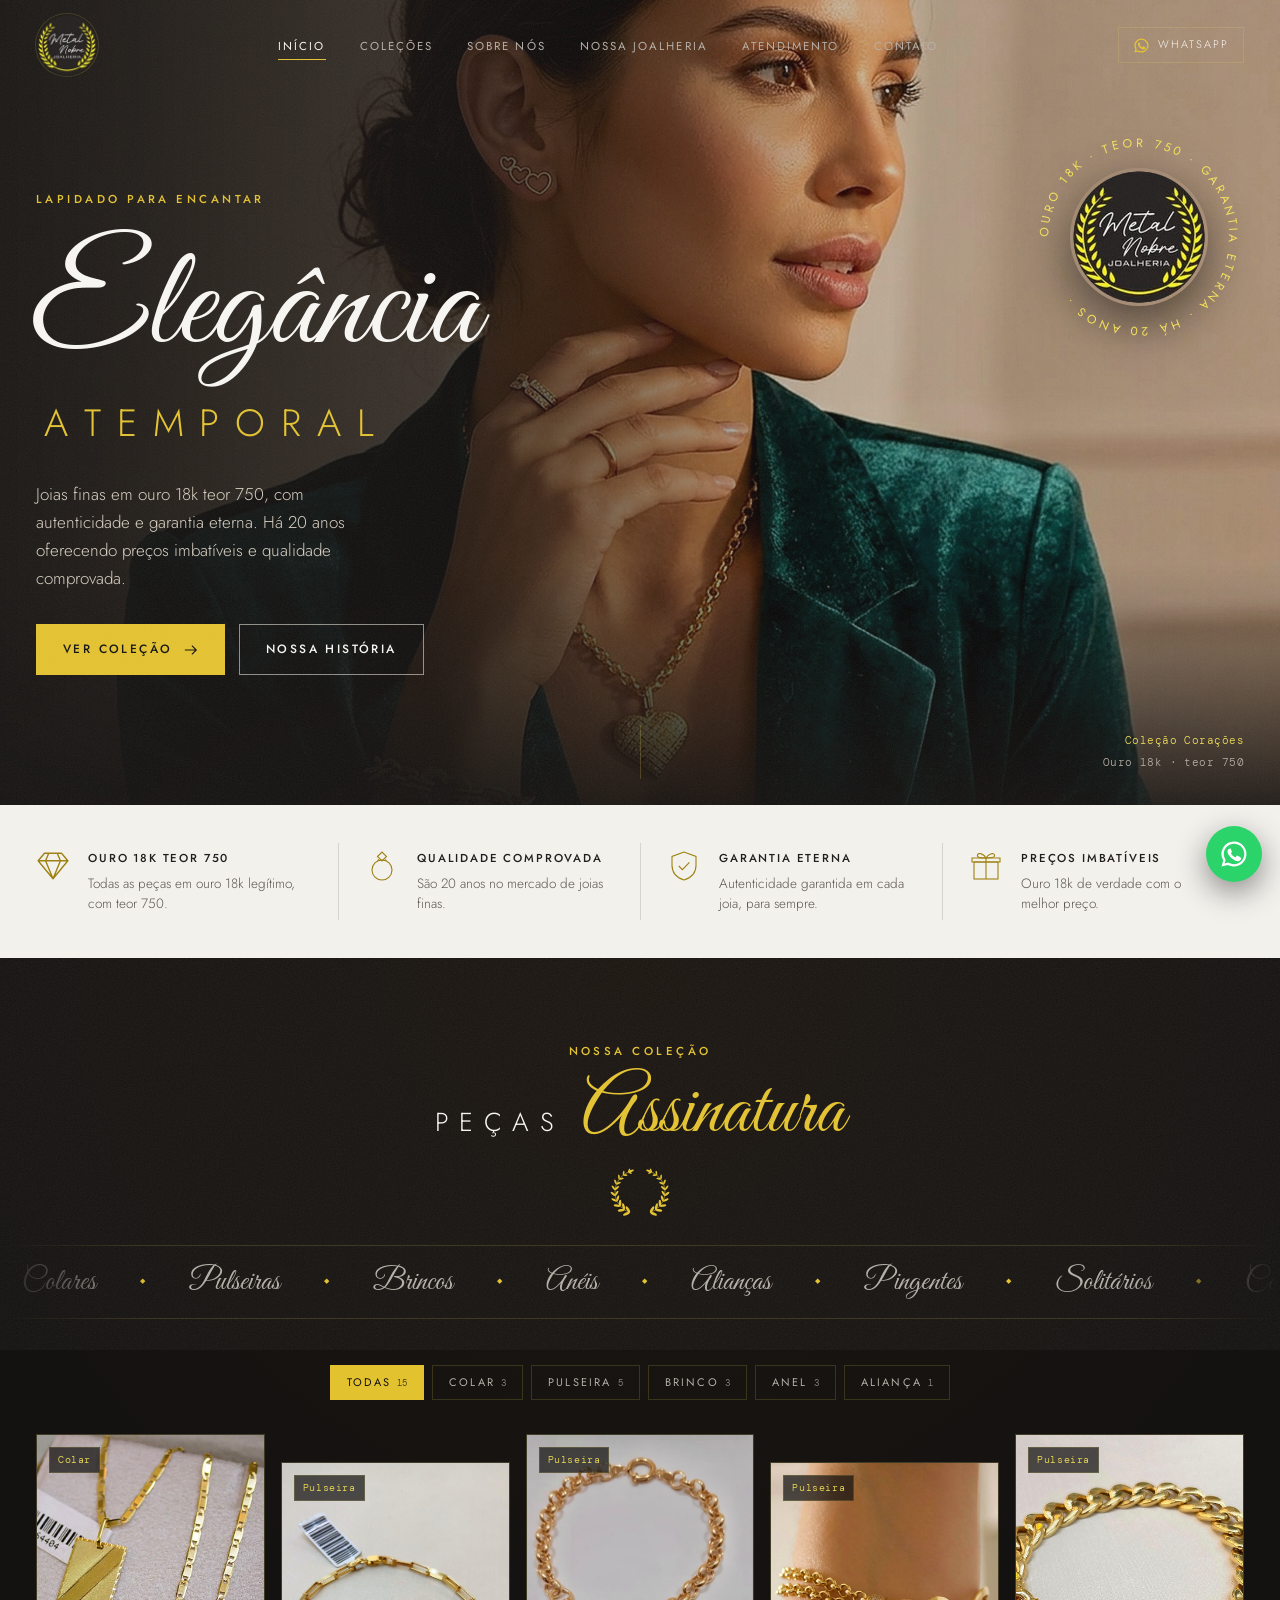
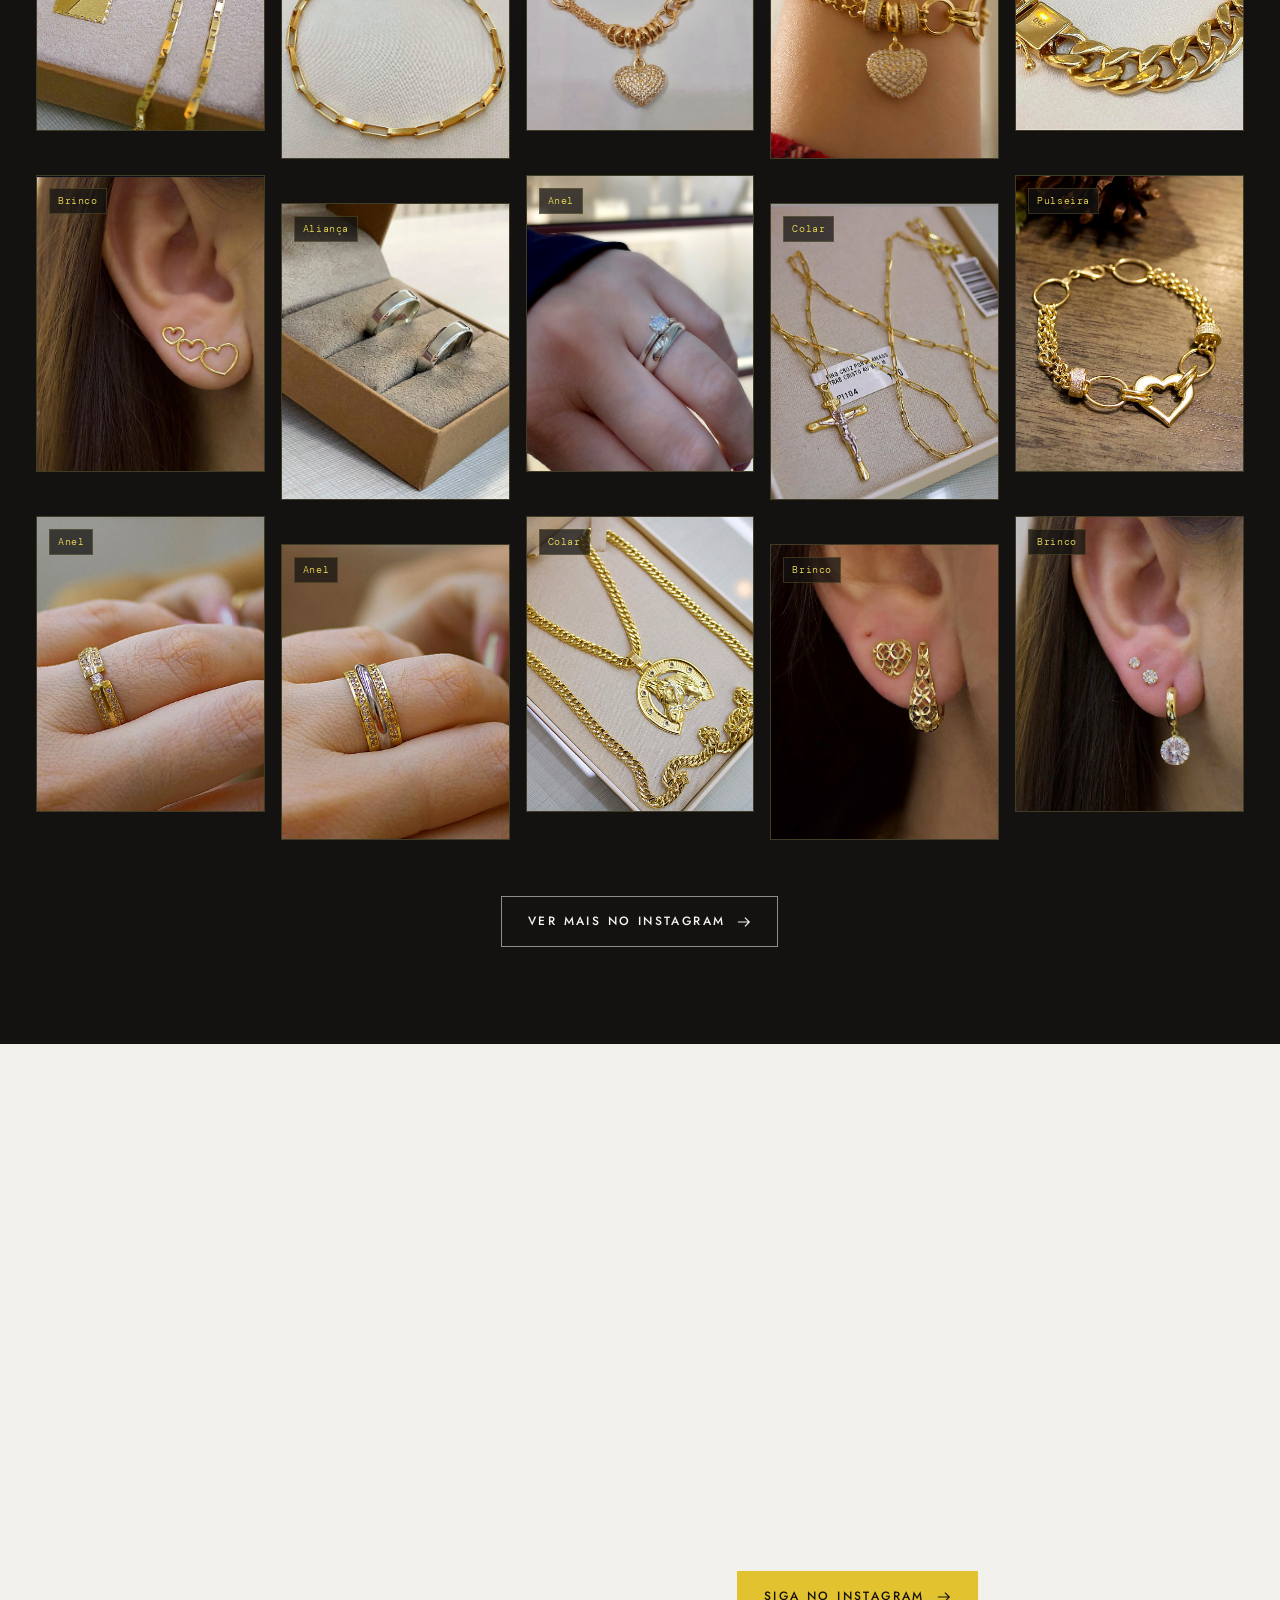
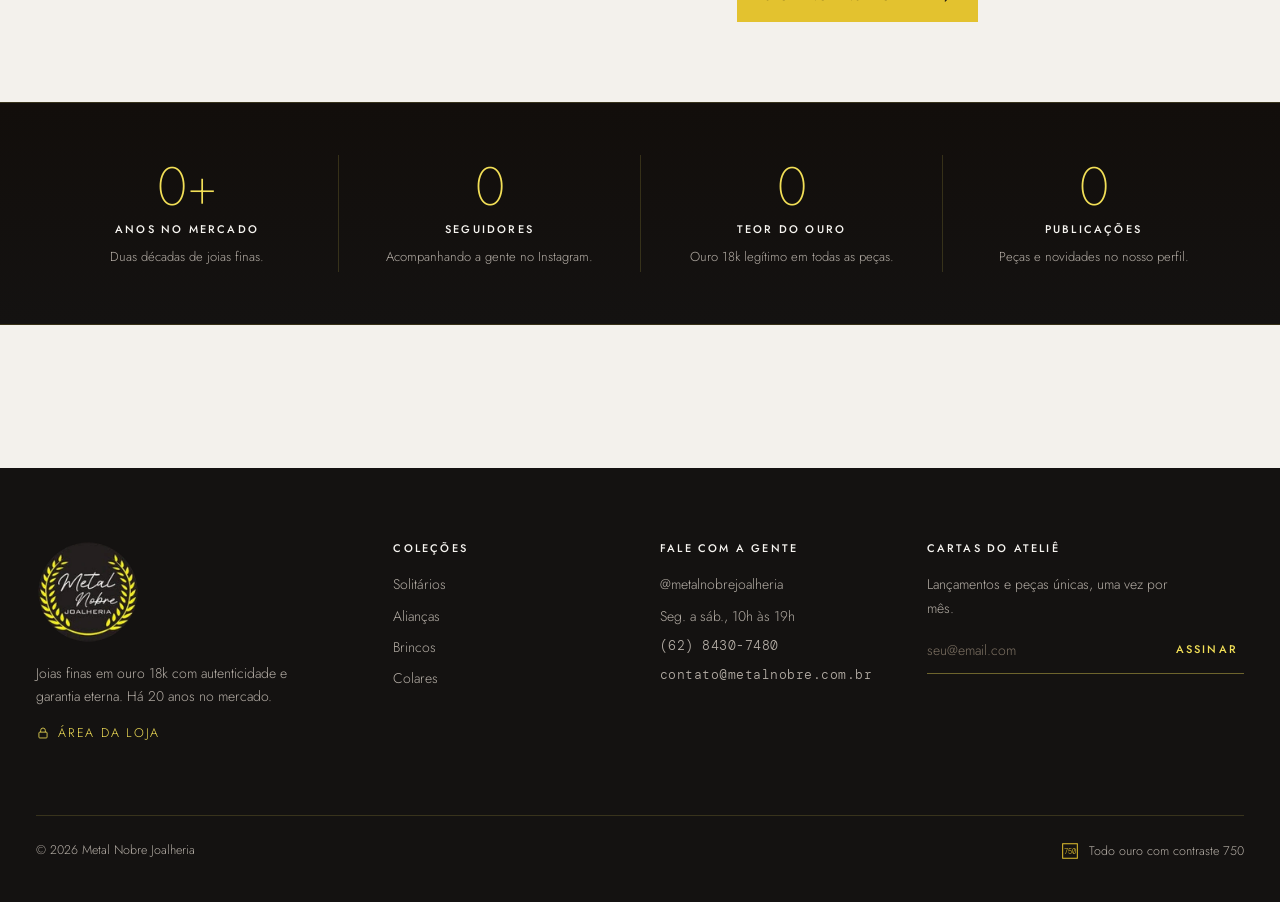
<file: index.html>
<!doctype html>
<html lang="pt-BR">
<head>
<meta charset="utf-8">
<meta name="viewport" content="width=device-width, initial-scale=1, viewport-fit=cover">
<link rel="icon" type="image/png" href="logo.png">
<title>Metal Nobre Joalheria</title>
<meta name="description" content="Metal Nobre Joalheria: joias finas em ouro 18k teor 750, com autenticidade e garantia eterna. Há 20 anos no mercado.">
<link rel="preconnect" href="https://fonts.googleapis.com">
<link rel="preconnect" href="https://fonts.gstatic.com" crossorigin>
<link rel="stylesheet" href="https://fonts.googleapis.com/css2?family=Great+Vibes&family=Jost:wght@200;300;400;500&family=DM+Mono:wght@400&display=swap">
<style>
/* Layout: a identidade do selo da marca. Carvão do fundo da logo, dourado vivo dos louros,
   cursiva para as palavras de destaque e maiúsculas espaçadas como em "JOALHERIA". */
:root {
  --noite: #141211;
  --veludo: #1f1c1b;
  --veludo-2: #282423;
  --linho: #f3f1ec;
  --linho-2: #e9e5dd;
  --ouro: #e3c22f;
  --ouro-claro: #f2df57;
  --ouro-escuro: #9c7e0c;
  --tinta: #1a1817;
  --tinta-suave: #57514c;
  --nevoa: #b5aea6;
  --branco: #f7f5f1;
  --linha-escura: rgba(242, 223, 87, .16);
  --linha-clara: rgba(26, 24, 23, .14);
  --logo: url("[data-uri]");

  --f-display: "Jost", "Futura", "Century Gothic", system-ui, sans-serif;
  --f-texto: "Jost", "Futura", "Century Gothic", system-ui, sans-serif;
  --f-mono: "DM Mono", ui-monospace, "SFMono-Regular", Menlo, monospace;
  --f-assinatura: "Great Vibes", "Snell Roundhand", "Segoe Script", cursive;

  --gutter: max(16px, env(safe-area-inset-left, 0px));
  --gutter-r: max(16px, env(safe-area-inset-right, 0px));
  --max: 1240px;
  color-scheme: dark;
}

* { box-sizing: border-box; }
[hidden] { display: none !important; }
html { scroll-behavior: smooth; }
body {
  background: var(--noite);
  color: var(--branco);
  font-family: var(--f-texto);
  font-weight: 300;
  font-size: 15px;
  line-height: 1.6;
  -webkit-font-smoothing: antialiased;
  overflow-x: hidden;
  margin: 0;
}
body::before {
  content: ""; position: fixed; inset: 0 0 auto; height: env(safe-area-inset-top, 0px);
  z-index: 60; background: var(--noite);
}
/* grão de filme: dá textura de fotografia impressa e tira o aspecto "liso demais" */
.grao {
  position: fixed; inset: -50%; z-index: 80; pointer-events: none; opacity: .07;
  background-image: url("data:image/svg+xml;utf8,<svg xmlns='http://www.w3.org/2000/svg' width='180' height='180'><filter id='n'><feTurbulence type='fractalNoise' baseFrequency='.85' numOctaves='3' stitchTiles='stitch'/><feColorMatrix values='0 0 0 0 1  0 0 0 0 1  0 0 0 0 1  0 0 0 .9 0'/></filter><rect width='100%' height='100%' filter='url(%23n)'/></svg>");
  animation: grao 1.2s steps(6) infinite;
}
@keyframes grao {
  0% { transform: translate(0, 0); } 20% { transform: translate(-3%, 2%); } 40% { transform: translate(2%, -4%); }
  60% { transform: translate(-1%, 3%); } 80% { transform: translate(4%, 1%); } 100% { transform: translate(0, 0); }
}

a { color: inherit; text-decoration: none; }
img { max-width: 100%; display: block; }
button { font: inherit; color: inherit; background: none; border: 0; cursor: pointer; }
:focus-visible { outline: 1px solid var(--ouro-claro); outline-offset: 4px; }

.wrap {
  max-width: var(--max); margin: 0 auto;
  padding-left: var(--gutter); padding-right: var(--gutter-r);
}
.eyebrow {
  font-family: var(--f-texto); font-size: 11.5px; font-weight: 500;
  letter-spacing: .3em; text-transform: uppercase; color: var(--ouro);
}
.faixa-clara .eyebrow, .historia .eyebrow { color: var(--ouro-escuro); }
.mono { font-family: var(--f-mono); font-size: 11px; letter-spacing: .04em; }
h1, h2, h3 { font-family: var(--f-display); font-weight: 400; text-wrap: balance; margin: 0; }

/* ---------- botões ---------- */
.btn {
  display: inline-flex; align-items: center; gap: 12px;
  padding: 15px 26px; font-size: 12px; font-weight: 500;
  letter-spacing: .2em; text-transform: uppercase;
  border: 1px solid var(--ouro); transition: background .35s, color .35s, border-color .35s;
  position: relative; will-change: transform;
}
.btn svg { width: 14px; height: 14px; transition: transform .35s; }
.btn:hover svg { transform: translateX(4px); }
.btn-ouro { background: var(--ouro); color: var(--noite); }
.btn-ouro:hover { background: var(--ouro-claro); border-color: var(--ouro-claro); }
.btn-linha { color: var(--branco); border-color: rgba(246, 241, 232, .55); }
.btn-linha:hover { border-color: var(--ouro-claro); color: var(--ouro-claro); }

/* ---------- cabeçalho ---------- */
.topo {
  position: fixed; left: 0; right: 0; top: env(safe-area-inset-top, 0px); z-index: 50;
  transition: background .4s, border-color .4s;
  border-bottom: 1px solid transparent;
}
.topo.rolou { background: rgba(20, 18, 17, .92); backdrop-filter: blur(10px); border-color: var(--linha-escura); }
.topo .wrap { display: flex; align-items: center; justify-content: space-between; gap: 24px; padding-block: 14px; transition: padding .4s; }
.topo.rolou .wrap { padding-block: 8px; }
.marca { display: flex; flex-direction: column; align-items: center; line-height: 1; gap: 6px; }
.marca svg { width: 26px; height: 22px; color: var(--ouro-claro); }
.marca b { font-family: var(--f-display); font-weight: 400; font-size: 25px; letter-spacing: .14em; }
.marca small { font-size: 9px; letter-spacing: .5em; color: var(--nevoa); margin-right: -.5em; }
.logo { display: block; flex: none; border-radius: 50%; background: var(--logo) center / cover no-repeat; }
.logo-topo { width: 62px; height: 62px; box-shadow: 0 0 0 1px var(--linha-escura); transition: transform .6s cubic-bezier(.3, 1.4, .5, 1), width .4s, height .4s; }
.marca:hover .logo-topo { transform: rotate(-8deg) scale(1.04); }
.topo.rolou .logo-topo { width: 48px; height: 48px; }
.script { font-family: var(--f-assinatura); font-weight: 400; text-transform: none; letter-spacing: 0; }
.louros { display: flex; align-items: center; justify-content: center; gap: 4px; color: var(--ouro); }
.louros svg { width: 30px; height: 54px; }
.louros svg:last-child { transform: scaleX(-1); }
.menu { display: flex; gap: 34px; list-style: none; margin: 0; padding: 0; }
.menu a {
  font-size: 11.5px; font-weight: 400; letter-spacing: .18em; text-transform: uppercase;
  color: var(--nevoa); position: relative; padding-block: 6px; transition: color .3s;
}
.menu a::after {
  content: ""; position: absolute; left: 0; right: 0; bottom: 0; height: 1px; background: var(--ouro);
  transform: scaleX(0); transform-origin: right; transition: transform .45s cubic-bezier(.7, 0, .2, 1);
}
.menu a:hover, .menu a.ativo { color: var(--branco); }
.menu a:hover::after, .menu a.ativo::after { transform: scaleX(1); transform-origin: left; }
.acoes { display: flex; gap: 20px; align-items: center; }
.acoes button { position: relative; display: grid; place-items: center; width: 28px; height: 28px; color: var(--branco); }
.acoes svg { width: 19px; height: 19px; }
.contador {
  position: absolute; top: -4px; right: -7px; min-width: 16px; height: 16px; border-radius: 8px;
  background: var(--ouro); color: var(--noite); font-size: 9.5px; font-weight: 500;
  display: grid; place-items: center; padding: 0 4px; font-family: var(--f-texto);
}
.contador.pulo { animation: pulo .5s cubic-bezier(.3, 1.6, .5, 1); }
@keyframes pulo { 40% { transform: scale(1.5); } }
.acoes .abrir-menu { display: none; }

/* ---------- hero ---------- */
.hero { position: relative; overflow: hidden; isolation: isolate; background: var(--noite); }
.hero-foto { position: absolute; inset: 0; z-index: -2; }
.hero-foto .arte { display: none; position: absolute; right: 24%; top: 56%; width: min(34vw, 420px); height: auto; transform: translateY(-46%); color: var(--ouro); opacity: .5; stroke-width: .35; }
.hero-foto.sem-img img { display: none; }
.hero-foto.sem-img .arte { display: block; }
.hero-foto img {
  width: 100%; height: 100%; object-fit: cover; object-position: 50% 4%;
  transform: scale(1.04); animation: respira 14s ease-out forwards;
}
@keyframes respira { to { transform: scale(1.0); } }
.hero::before {
  content: ""; position: absolute; inset: 0; z-index: -1;
  background:
    linear-gradient(90deg, rgba(20, 18, 17, .96) 0%, rgba(20, 18, 17, .82) 34%, rgba(20, 18, 17, .25) 64%, rgba(20, 18, 17, .1) 100%),
    linear-gradient(0deg, rgba(20, 18, 17, .9) 0%, rgba(20, 18, 17, 0) 30%);
}
.hero .wrap { padding-top: 190px; padding-bottom: 130px; min-height: 660px; display: flex; flex-direction: column; justify-content: center; }
.hero-txt { max-width: 640px; display: flex; flex-direction: column; gap: 26px; }
.hero h1 {
  display: flex; flex-direction: column; gap: 4px;
}
.hero h1 .script { font-size: clamp(76px, 11vw, 150px); line-height: .9; color: var(--branco); padding: .08em .2em .12em 0; margin-left: -.04em; }
.hero h1 .caps { font-weight: 300; font-size: clamp(20px, 3vw, 38px); letter-spacing: .42em; text-transform: uppercase; padding-left: .2em; }
.escrita { animation: escrever 2.4s .2s cubic-bezier(.5, 0, .3, 1) both; }
.hero h1 .l { display: block; white-space: nowrap; }
.hero h1 .ouro { color: var(--ouro); font-style: normal; }
.letra { display: inline-block; animation: sobe 1.1s cubic-bezier(.2, .7, .1, 1) both; }
@keyframes sobe { from { opacity: 0; transform: translateY(.35em) rotate(var(--r, 0deg)); filter: blur(6px); } }
.hero p.lead { font-size: 17px; line-height: 1.65; color: #d8cfc2; max-width: 34ch; margin: 0; }
.hero-botoes { display: flex; flex-wrap: wrap; gap: 14px; padding-top: 6px; }
.hero-ficha {
  position: absolute; right: max(var(--gutter-r), calc((100% - var(--max)) / 2 + 16px)); bottom: 34px; text-align: right;
  color: var(--nevoa); display: flex; flex-direction: column; gap: 4px;
}
.hero-ficha span:first-child { color: var(--ouro-claro); }
.selo-hero { position: absolute; right: max(var(--gutter-r), calc((100% - var(--max)) / 2 + 16px)); top: 132px; width: 210px; height: 210px; display: grid; place-items: center; }
.selo-hero .logo { width: 138px; height: 138px; box-shadow: 0 18px 50px rgba(0, 0, 0, .55); animation: flutua 6s ease-in-out infinite; }
.selo-hero .anel { position: absolute; inset: 0; width: 100%; height: 100%; animation: gira 40s linear infinite; }
.selo-hero text { fill: var(--ouro-claro); font-family: var(--f-texto); font-size: 11.5px; letter-spacing: 3.1px; font-weight: 400; }
@keyframes gira { to { transform: rotate(360deg); } }
@keyframes flutua { 50% { transform: translateY(-6px) rotate(-2deg); } }
.rolar {
  position: absolute; left: 50%; bottom: 26px; width: 1px; height: 54px; overflow: hidden;
  background: rgba(242, 223, 87, .2);
}
.rolar::after {
  content: ""; position: absolute; left: 0; top: -40%; width: 1px; height: 40%; background: var(--ouro-claro);
  animation: desce 2.4s cubic-bezier(.6, 0, .3, 1) infinite;
}
@keyframes desce { to { top: 110%; } }

/* ---------- benefícios ---------- */
.faixa-clara { background: var(--linho); color: var(--tinta); }
.beneficios { display: grid; grid-template-columns: repeat(4, 1fr); padding-block: 38px; }
.beneficio { display: flex; gap: 18px; align-items: flex-start; padding: 6px 26px; border-left: 1px solid var(--linha-clara); }
.beneficio:first-child { border-left: 0; padding-left: 0; }
.beneficio svg { flex: none; width: 34px; height: 34px; color: var(--ouro-escuro); stroke-width: 1.1; transition: transform .6s cubic-bezier(.3, 1.4, .5, 1); }
.beneficio:hover svg { transform: rotate(-8deg) scale(1.08); }
.beneficio h3 { font-family: var(--f-texto); font-size: 11.5px; font-weight: 500; letter-spacing: .16em; text-transform: uppercase; margin-bottom: 6px; }
.beneficio p { margin: 0; font-size: 13.5px; color: var(--tinta-suave); line-height: 1.5; min-width: 0; }

/* ---------- coleção ---------- */
.colecao { padding-block: 84px 96px; background: radial-gradient(ellipse 80% 60% at 50% 0%, #1b1510 0%, var(--noite) 70%); }
.titulo-sec { text-align: center; display: flex; flex-direction: column; gap: 12px; align-items: center; margin-bottom: 26px; }
.titulo-sec h2 { display: flex; align-items: baseline; justify-content: center; flex-wrap: wrap; gap: 0 18px; line-height: 1.05; }
.caps-h { font-family: var(--f-texto); font-weight: 300; font-size: clamp(18px, 2.2vw, 26px); letter-spacing: .4em; text-transform: uppercase; color: var(--branco); }
.titulo-sec h2 .script { font-size: clamp(54px, 6.4vw, 80px); color: var(--ouro); line-height: 1; }
.traco { width: 64px; height: 10px; color: var(--ouro); }
.fita { overflow: hidden; border-block: 1px solid var(--linha-escura); margin-bottom: 46px; mask-image: linear-gradient(90deg, transparent, #000 12%, #000 88%, transparent); }
.fita-trilho { display: flex; width: max-content; animation: fita 38s linear infinite; }
.fita span {
  font-family: var(--f-assinatura); font-size: 30px; color: var(--nevoa);
  padding: 12px 22px; white-space: nowrap; display: flex; align-items: center; gap: 44px;
}
.fita span::after { content: "◆"; font-size: 7px; color: var(--ouro); font-style: normal; }
@keyframes fita { to { transform: translateX(-50%); } }

.grade { display: grid; grid-template-columns: repeat(5, 1fr); gap: 16px; align-items: start; }
.peca {
  background: var(--veludo); border: 1px solid var(--linha-escura);
  display: flex; flex-direction: column; min-width: 0;
  transition: border-color .4s, transform .5s cubic-bezier(.2, .7, .2, 1);
  transform-style: preserve-3d;
}
.peca:hover { border-color: rgba(242, 223, 87, .42); }
.peca:nth-child(5n+2), .peca:nth-child(5n+4) { margin-top: 28px; }
.foto {
  position: relative; aspect-ratio: 4 / 5; max-width: 100%; overflow: hidden; margin: 0;
  background: radial-gradient(circle at 50% 42%, #2a2119 0%, #120e0b 75%);
}
.foto img { width: 100%; height: 100%; object-fit: cover; transition: transform 1.2s cubic-bezier(.2, .7, .2, 1); }
.peca:hover .foto img { transform: scale(1.06); }
/* brilho que segue o mouse, como luz batendo na pedra */
.foto::after {
  content: ""; position: absolute; inset: 0; pointer-events: none; opacity: 0; transition: opacity .4s;
  background: radial-gradient(circle 140px at var(--mx, 50%) var(--my, 40%), rgba(255, 244, 222, .38), transparent 70%);
  mix-blend-mode: soft-light;
}
.peca:hover .foto::after { opacity: 1; }
.foto .arte { display: none; position: absolute; inset: 0; margin: auto; width: 62%; height: 62%; color: var(--ouro-claro); stroke-width: .9; }
.foto.sem-img img { display: none; }
.foto.sem-img .arte { display: block; }
.selo {
  position: absolute; top: 12px; left: 12px; padding: 4px 8px;
  background: rgba(20, 18, 17, .72); color: var(--ouro-claro); border: 1px solid var(--linha-escura);
  font-family: var(--f-mono); font-size: 10px; letter-spacing: .06em;
}
.peca-info { padding: 18px 16px 16px; display: flex; flex-direction: column; gap: 4px; flex: 1; }
.peca-info h3 { font-family: var(--f-texto); font-weight: 400; font-size: 16.5px; line-height: 1.25; letter-spacing: .02em; }
.peca-info .spec { color: var(--nevoa); }
.peca-pe { display: flex; justify-content: space-between; align-items: center; margin-top: auto; padding-top: 16px; }
.preco { font-family: var(--f-texto); font-weight: 400; font-size: 18px; color: var(--ouro-claro); font-variant-numeric: tabular-nums; }
.preco small { font-family: var(--f-texto); font-size: 10.5px; color: var(--nevoa); letter-spacing: .04em; display: block; }
.add {
  width: 32px; height: 32px; border-radius: 50%; border: 1px solid rgba(242, 223, 87, .45);
  display: grid; place-items: center; color: var(--ouro-claro); transition: background .3s, color .3s, transform .4s;
}
.add svg { width: 13px; height: 13px; }
.add:hover { background: var(--ouro); color: var(--noite); transform: rotate(90deg); }
.add.ok { background: var(--ouro); color: var(--noite); }
.ver-tudo { display: flex; justify-content: center; margin-top: 56px; }

/* cartão vira só foto; ao passar o mouse aparece o convite para o WhatsApp */
.peca { cursor: pointer; }
.peca .foto { aspect-ratio: 4 / 5.2; }
.peca-chamada {
  position: absolute; inset: auto 0 0 0; padding: 40px 14px 16px; display: flex; flex-direction: column; align-items: center; gap: 4px; text-align: center;
  background: linear-gradient(0deg, rgba(20, 18, 17, .94) 20%, rgba(20, 18, 17, 0));
  transform: translateY(38%); opacity: .0; transition: transform .5s cubic-bezier(.2, .7, .2, 1), opacity .4s;
}
.peca-chamada svg { width: 26px; height: 26px; color: var(--ouro); margin-bottom: 4px; }
.peca-chamada b { font-weight: 400; font-size: 15px; letter-spacing: .03em; color: var(--branco); }
.peca-chamada small { font-size: 10.5px; letter-spacing: .24em; text-transform: uppercase; color: var(--ouro-claro); }
.peca:hover .peca-chamada, .peca:focus-visible .peca-chamada { transform: none; opacity: 1; }
@media (hover: none) { .peca-chamada { transform: none; opacity: 1; padding-top: 28px; } .peca-chamada svg { width: 20px; height: 20px; } }
.zap-topo {
  display: inline-flex; align-items: center; gap: 8px; padding: 8px 14px; border: 1px solid var(--linha-escura);
  font-size: 11px; letter-spacing: .18em; text-transform: uppercase; color: var(--branco); transition: border-color .3s, color .3s;
}
.zap-topo svg { width: 17px; height: 17px; color: var(--ouro); }
.zap-topo:hover { border-color: var(--ouro); color: var(--ouro-claro); }
@media (max-width: 620px) { .zap-topo span { display: none; } .zap-topo { border: 0; padding: 6px; } }

/* janela da peça escolhida */
.janela {
  position: fixed; inset: 0; z-index: 90; display: grid; place-items: center; padding: 20px max(16px, env(safe-area-inset-right, 0px)) 20px max(16px, env(safe-area-inset-left, 0px));
  background: rgba(10, 9, 9, .78); backdrop-filter: blur(6px); opacity: 0; transition: opacity .35s;
}
.janela.on { opacity: 1; }
.janela-caixa {
  width: min(420px, 100%); background: var(--veludo); border: 1px solid var(--linha-escura); position: relative;
  transform: translateY(18px) scale(.97); transition: transform .45s cubic-bezier(.2, .8, .2, 1);
  max-height: calc(100vh - 40px); overflow: auto;
}
.janela.on .janela-caixa { transform: none; }
.janela-foto { margin: 0; aspect-ratio: 1; position: relative; background: radial-gradient(circle at 50% 42%, #2c2826 0%, #121010 75%); overflow: hidden; }
.janela-foto img { width: 100%; height: 100%; object-fit: cover; }
.janela-foto .arte-copia { position: absolute; inset: 0; margin: auto; width: 60%; height: 60%; color: var(--ouro-claro); stroke-width: .9; }
.janela-corpo { padding: 22px 22px 24px; display: flex; flex-direction: column; gap: 6px; align-items: flex-start; }
.janela-corpo h3 { font-family: var(--f-assinatura); font-size: 40px; line-height: 1.1; color: var(--ouro); }
.janela-corpo p { margin: 0 0 12px; color: var(--nevoa); font-size: 14px; }
.btn-zap { background: #25d366; border-color: #25d366; color: #0b2e18; width: 100%; justify-content: center; }
.btn-zap:hover { background: #3ee07a; border-color: #3ee07a; }
.btn-zap svg { width: 18px; height: 18px; }
.fechar { position: absolute; top: 10px; right: 10px; z-index: 2; width: 36px; height: 36px; border-radius: 50%; background: rgba(20, 18, 17, .8); color: var(--branco); display: grid; place-items: center; font-size: 22px; line-height: 1; }
.zap-flutuante {
  position: fixed; z-index: 65; right: max(18px, env(safe-area-inset-right, 0px)); bottom: calc(18px + env(safe-area-inset-bottom, 0px));
  width: 56px; height: 56px; border-radius: 50%; background: #25d366; color: #fff; display: grid; place-items: center;
  box-shadow: 0 10px 30px rgba(0, 0, 0, .45); transition: transform .4s cubic-bezier(.3, 1.5, .5, 1);
}
.zap-flutuante svg { width: 30px; height: 30px; }
.zap-flutuante:hover { transform: scale(1.08) rotate(-6deg); }

/* ---------- história ---------- */
.historia { display: grid; grid-template-columns: 1.08fr 1fr; background: var(--linho); color: var(--tinta); }
.historia-foto { position: relative; min-height: 520px; overflow: hidden; background: radial-gradient(circle at 40% 45%, #3a2c1f, #110d0a 80%); margin: 0; }
.historia-foto img { position: absolute; inset: 0; width: 100%; height: 100%; object-fit: cover; }
.historia-foto .arte { display: none; position: absolute; inset: 0; margin: auto; width: 46%; height: 46%; color: var(--ouro-claro); stroke-width: .7; }
.historia-foto.sem-img img { display: none; }
.historia-foto.sem-img .arte { display: block; }
.historia-foto figcaption {
  position: absolute; left: 20px; bottom: 18px; color: var(--linho); opacity: .85;
  font-family: var(--f-mono); font-size: 10.5px; letter-spacing: .05em;
}
.historia-txt { padding: 80px max(32px, env(safe-area-inset-right, 0px)) 80px 72px; display: flex; flex-direction: column; gap: 20px; justify-content: center; max-width: 620px; }
.historia-txt h2 { display: flex; flex-direction: column; gap: 6px; }
.historia-txt h2 .caps-h { color: var(--tinta); }
.historia-txt h2 .script { font-size: clamp(54px, 6vw, 78px); line-height: 1; color: var(--ouro-escuro); }
.carimbo { position: absolute; right: 26px; top: 26px; width: 112px; height: 112px; box-shadow: 0 14px 40px rgba(0, 0, 0, .5); transform: rotate(-9deg); z-index: 2; }
.historia-txt p { margin: 0; color: var(--tinta-suave); font-size: 15.5px; line-height: 1.75; max-width: 46ch; }
.assinatura { display: flex; align-items: flex-end; gap: 18px; padding-top: 4px; }
.assinatura .nome {
  font-family: var(--f-assinatura); font-size: 50px; line-height: 1; color: var(--tinta); padding-right: 8px;
  clip-path: inset(0 0 0 0); transform: rotate(-3deg); transform-origin: left bottom;
}
.assinatura .nome.escrever { animation: escrever 2.2s cubic-bezier(.5, 0, .3, 1) both; }
@keyframes escrever { from { clip-path: inset(0 100% 0 0); } }
.assinatura .cargo { color: var(--tinta-suave); padding-bottom: 6px; }
.historia .btn { align-self: flex-start; margin-top: 8px; }
.historia .btn-ouro { color: var(--noite); }

/* ---------- números ---------- */
.numeros { background: linear-gradient(180deg, #120e0b, var(--noite)); border-block: 1px solid var(--linha-escura); }
.numeros .wrap { display: grid; grid-template-columns: repeat(4, 1fr); padding-block: 52px; }
.numero { text-align: center; padding: 4px 18px; border-left: 1px solid var(--linha-escura); display: flex; flex-direction: column; gap: 8px; }
.numero:first-child { border-left: 0; }
.numero b { font-family: var(--f-texto); font-weight: 200; font-size: clamp(38px, 4.4vw, 54px); line-height: 1; color: var(--ouro-claro); font-variant-numeric: tabular-nums; }
.numero h3 { font-family: var(--f-texto); font-size: 11px; letter-spacing: .2em; text-transform: uppercase; font-weight: 500; color: var(--branco); }
.numero p { margin: 0; font-size: 13px; color: var(--nevoa); }

/* ---------- serviços ---------- */
.servicos { display: grid; grid-template-columns: repeat(4, 1fr); gap: 26px; padding-block: 40px; }
.servico { display: flex; gap: 16px; align-items: flex-start; min-width: 0; }
.servico svg { flex: none; width: 32px; height: 32px; color: var(--ouro-escuro); stroke-width: 1.1; }
.servico h3 { font-family: var(--f-texto); font-size: 11.5px; font-weight: 500; letter-spacing: .14em; text-transform: uppercase; margin-bottom: 4px; }
.servico p { margin: 0; font-size: 13.5px; color: var(--tinta-suave); line-height: 1.5; }

/* ---------- rodapé ---------- */
.rodape { background: var(--noite); padding-block: 72px 40px; color: var(--nevoa); }
.rodape-grade { display: grid; grid-template-columns: 1.4fr 1fr 1fr 1.4fr; gap: 40px; }
.rodape h4 { margin: 0 0 16px; font-family: var(--f-texto); font-size: 11px; letter-spacing: .2em; text-transform: uppercase; color: var(--branco); font-weight: 500; }
.rodape ul { list-style: none; margin: 0; padding: 0; display: flex; flex-direction: column; gap: 9px; font-size: 14px; }
.rodape a:hover { color: var(--ouro-claro); }
.rodape .marca { align-items: flex-start; margin-bottom: 18px; }
.logo-rodape { width: 104px; height: 104px; }
.rodape .sobre { font-size: 14px; line-height: 1.7; max-width: 32ch; margin: 0; }
.news { display: flex; border-bottom: 1px solid rgba(242, 223, 87, .4); margin-top: 6px; }
.news input {
  flex: 1; min-width: 0; background: transparent; border: 0; padding: 12px 0; color: var(--branco);
  font: inherit; font-size: 14px;
}
.news input::placeholder { color: #7d7163; }
.news input:focus { outline: none; }
.news button { color: var(--ouro-claro); font-size: 11px; letter-spacing: .2em; text-transform: uppercase; font-weight: 500; padding-left: 12px; }
.news-msg { font-size: 13px; color: var(--ouro-claro); min-height: 20px; margin: 10px 0 0; }
.rodape-base { margin-top: 56px; padding-top: 24px; border-top: 1px solid var(--linha-escura); display: flex; flex-wrap: wrap; justify-content: space-between; gap: 12px; font-size: 12.5px; }
.contraste { display: inline-flex; align-items: center; gap: 8px; }
.contraste svg { width: 22px; height: 22px; color: var(--ouro); }

/* ---------- aviso ---------- */
.aviso {
  position: fixed; left: 50%; bottom: calc(24px + env(safe-area-inset-bottom, 0px)); z-index: 70;
  transform: translate(-50%, calc(100% + 60px)); visibility: hidden; transition: transform .5s cubic-bezier(.2, .8, .2, 1), visibility 0s .5s;
  background: var(--linho); color: var(--tinta); padding: 14px 20px; display: flex; gap: 12px; align-items: center;
  font-size: 14px; box-shadow: 0 20px 50px rgba(0, 0, 0, .45); max-width: calc(100% - 32px);
}
.aviso.on { transform: translate(-50%, 0); visibility: visible; transition: transform .5s cubic-bezier(.2, .8, .2, 1); }
.aviso svg { width: 18px; height: 18px; color: var(--ouro); flex: none; }

/* ---------- revelar ao rolar (só para o que começa fora da tela) ---------- */
.revelar { transition: opacity 1s ease, transform 1.1s cubic-bezier(.2, .7, .1, 1), clip-path 1.3s cubic-bezier(.7, 0, .2, 1); }
.revelar.escondido { opacity: 0; transform: translateY(28px); }
.revelar-img.escondido { clip-path: inset(0 0 100% 0); }
.revelar-img { transition: clip-path 1.4s cubic-bezier(.7, 0, .2, 1); clip-path: inset(0 0 0 0); }

/* ---------- responsivo ---------- */
@media (max-width: 1100px) {
  .grade { grid-template-columns: repeat(3, 1fr); }
  .peca:nth-child(5n+2), .peca:nth-child(5n+4) { margin-top: 0; }
  .peca:nth-child(3n+2) { margin-top: 28px; }
  .beneficios, .servicos { grid-template-columns: repeat(2, 1fr); row-gap: 26px; }
  .beneficio:nth-child(3) { border-left: 0; padding-left: 0; }
  .rodape-grade { grid-template-columns: 1fr 1fr; }
}
@media (max-width: 900px) {
  .menu {
    position: fixed; inset: 0; z-index: 55; background: var(--noite); flex-direction: column; align-items: center; justify-content: center; gap: 26px;
    opacity: 0; pointer-events: none; transition: opacity .4s;
  }
  .menu a { font-size: 15px; }
  .menu.aberto { opacity: 1; pointer-events: auto; }
  .acoes .abrir-menu { display: grid; z-index: 56; }
  .acoes .so-desk { display: none; }
  .historia { grid-template-columns: 1fr; }
  .historia-foto { min-height: 360px; }
  .historia-txt { padding: 56px var(--gutter-r) 64px var(--gutter); }
  .numeros .wrap { grid-template-columns: repeat(2, 1fr); row-gap: 36px; }
  .numero:nth-child(3) { border-left: 0; }
  .hero-ficha { display: none; }
  .selo-hero { width: 150px; height: 150px; top: 112px; }
  .selo-hero .logo { width: 96px; height: 96px; }
  .selo-hero text { font-size: 15.5px; letter-spacing: 4px; }
}
@media (max-width: 620px) {
  .hero .wrap { padding-top: 150px; padding-bottom: 110px; min-height: 600px; }
  .hero::before { background: linear-gradient(180deg, rgba(20, 18, 17, .55) 0%, rgba(20, 18, 17, .82) 55%, rgba(20, 18, 17, .97) 100%); }
  .hero-foto.sem-img .arte { display: none; }
  .selo-hero { display: none; }
  .carimbo { width: 84px; height: 84px; right: 16px; top: 16px; }
  .hero-foto img { object-position: 62% 20%; }
  .grade { grid-template-columns: repeat(2, 1fr); gap: 12px; }
  .peca:nth-child(3n+2) { margin-top: 0; }
  .peca:last-child { grid-column: 1 / -1; }
  .peca:last-child .foto { aspect-ratio: 16 / 10; }
  .peca-info { padding: 14px 12px 12px; }
  .peca-info h3 { font-size: 16px; }
  .beneficios, .servicos { grid-template-columns: 1fr; }
  .beneficio { border-left: 0; padding-left: 0; padding-right: 0; }
  .rodape-grade { grid-template-columns: 1fr; }
  .marca b { font-size: 21px; }
}
@media (prefers-reduced-motion: reduce) {
  *, *::before, *::after { animation: none !important; transition: none !important; }
  .grao { display: none; }
  .revelar.escondido { opacity: 1; transform: none; }
  .revelar-img.escondido { clip-path: none; }
}

/* ---------- filtros da coleção ---------- */
.filtros-loja { display: flex; flex-wrap: wrap; justify-content: center; gap: 8px; margin: 0 0 34px; }
.filtro { font: 400 11px/1 var(--f-texto); letter-spacing: .2em; text-transform: uppercase; color: var(--nevoa); background: transparent; border: 1px solid var(--linha-escura); padding: 11px 16px; cursor: pointer; transition: color .3s, border-color .3s, background .3s; }
.filtro:hover { color: var(--branco); border-color: rgba(242, 223, 87, .45); }
.filtro[aria-pressed="true"] { background: var(--ouro); border-color: var(--ouro); color: var(--noite); }
.filtro small { font-family: var(--f-mono); letter-spacing: 0; margin-left: 6px; opacity: .7; }
.grade-vazia { grid-column: 1 / -1; text-align: center; color: var(--nevoa); padding: 40px 0; }

.area-admin { margin-top: 14px; font-size: 12.5px; letter-spacing: .14em; text-transform: uppercase; }
.area-admin a { color: var(--ouro-claro); display: inline-flex; align-items: center; gap: 8px; }
.area-admin a:hover { color: var(--branco); }
.area-admin svg { width: 14px; height: 14px; }
</style>
<style>body { margin: 0; }</style>
</head>
<body>

<!-- ícones reutilizados -->
<svg width="0" height="0" style="position:absolute" aria-hidden="true">
  <symbol id="i-seta" viewBox="0 0 16 16"><path d="M1 8h13M9 3l5 5-5 5" fill="none" stroke="currentColor" stroke-width="1.3"/></symbol>
  <symbol id="i-mais" viewBox="0 0 14 14"><path d="M7 1v12M1 7h12" fill="none" stroke="currentColor" stroke-width="1.3"/></symbol>
  <symbol id="i-louro" viewBox="0 0 70 124"><path d="M50.5 109.6 L38.4 103.7 L28.2 94.7 L20.8 83.4 L16.7 70.5 L16.3 57.0 L19.4 43.8 L26.0 32.0 L35.5 22.4 L47.3 15.6" fill="none" stroke="currentColor" stroke-width="1.3" stroke-linejoin="round"/><g fill="currentColor"><ellipse cx="43.2" cy="112.8" rx="8.5" ry="3.1" transform="rotate(156 43.2 112.8)"/><ellipse cx="46.5" cy="102.6" rx="8.5" ry="3.1" transform="rotate(240 46.5 102.6)"/><ellipse cx="30.8" cy="104.8" rx="8.1" ry="2.9" transform="rotate(172 30.8 104.8)"/><ellipse cx="36.4" cy="96.2" rx="8.1" ry="2.9" transform="rotate(256 36.4 96.2)"/><ellipse cx="21.0" cy="93.8" rx="7.7" ry="2.8" transform="rotate(187 21.0 93.8)"/><ellipse cx="28.3" cy="87.5" rx="7.7" ry="2.8" transform="rotate(271 28.3 87.5)"/><ellipse cx="14.5" cy="80.7" rx="7.2" ry="2.6" transform="rotate(203 14.5 80.7)"/><ellipse cx="22.8" cy="76.8" rx="7.2" ry="2.6" transform="rotate(287 22.8 76.8)"/><ellipse cx="11.7" cy="66.5" rx="6.8" ry="2.5" transform="rotate(218 11.7 66.5)"/><ellipse cx="20.2" cy="65.0" rx="6.8" ry="2.5" transform="rotate(302 20.2 65.0)"/><ellipse cx="12.7" cy="52.1" rx="6.4" ry="2.3" transform="rotate(234 12.7 52.1)"/><ellipse cx="20.7" cy="52.9" rx="6.4" ry="2.3" transform="rotate(318 20.7 52.9)"/><ellipse cx="17.4" cy="38.5" rx="5.9" ry="2.2" transform="rotate(249 17.4 38.5)"/><ellipse cx="24.5" cy="41.3" rx="5.9" ry="2.2" transform="rotate(333 24.5 41.3)"/><ellipse cx="25.5" cy="26.8" rx="5.5" ry="2.0" transform="rotate(265 25.5 26.8)"/><ellipse cx="31.2" cy="31.0" rx="5.5" ry="2.0" transform="rotate(349 31.2 31.0)"/><ellipse cx="36.4" cy="17.6" rx="5.1" ry="1.9" transform="rotate(280 36.4 17.6)"/><ellipse cx="40.4" cy="22.7" rx="5.1" ry="1.9" transform="rotate(364 40.4 22.7)"/><ellipse cx="49.2" cy="11.6" rx="4.7" ry="1.7" transform="rotate(296 49.2 11.6)"/><ellipse cx="51.4" cy="17.2" rx="4.7" ry="1.7" transform="rotate(380 51.4 17.2)"/><ellipse cx="53.8" cy="13.0" rx="7" ry="2.6" transform="rotate(338 53.8 13.0)"/></g></symbol>
  <symbol id="i-gema" viewBox="0 0 32 28"><path d="M8 2h16l6 7-14 17L2 9z M2 9h28 M12 2l-3 7 7 17 7-17-3-7" fill="none" stroke="currentColor" stroke-width="1.3" stroke-linejoin="round"/></symbol>
</svg>

<div class="grao" aria-hidden="true"></div>

<header class="topo" id="topo">
  <div class="wrap">
    <a href="#inicio" class="marca" aria-label="Metal Nobre Joalheria, início">
      <span class="logo logo-topo" role="img" aria-label="Logo Metal Nobre Joalheria"></span>
    </a>
    <nav aria-label="Principal">
      <ul class="menu" id="menu">
        <li><a href="#inicio" class="ativo">Início</a></li>
        <li><a href="#colecao">Coleções</a></li>
        <li><a href="#historia">Sobre nós</a></li>
        <li><a href="#atelie">Nossa joalheria</a></li>
        <li><a href="#servicos">Atendimento</a></li>
        <li><a href="#contato">Contato</a></li>
      </ul>
    </nav>
    <div class="acoes">
      <a class="zap-topo" href="#" data-zap aria-label="Fale conosco no WhatsApp"><svg viewBox="0 0 24 24" fill="currentColor" aria-hidden="true"><path d="M12 2a10 10 0 0 0-8.6 15.1L2 22l5-1.3A10 10 0 1 0 12 2zm0 18.2a8.2 8.2 0 0 1-4.2-1.2l-.3-.2-3 .8.8-2.9-.2-.3A8.2 8.2 0 1 1 12 20.2zm4.5-6.1c-.2-.1-1.5-.7-1.7-.8s-.4-.1-.6.1-.7.8-.8 1-.3.2-.5.1a6.7 6.7 0 0 1-3.3-2.9c-.3-.4.3-.4.7-1.3.1-.2 0-.3 0-.4l-.8-1.8c-.2-.5-.4-.4-.6-.4h-.5a1 1 0 0 0-.7.3 3 3 0 0 0-.9 2.2 5.2 5.2 0 0 0 1.1 2.8 11.9 11.9 0 0 0 4.6 4 5.2 5.2 0 0 0 3.2.7 2.7 2.7 0 0 0 1.8-1.3 2.2 2.2 0 0 0 .2-1.3c-.1-.1-.3-.2-.5-.3z"/></svg><span>WhatsApp</span></a>
      <button class="abrir-menu" id="abrirMenu" aria-label="Abrir menu" aria-expanded="false" aria-controls="menu"><svg viewBox="0 0 20 20" fill="none" stroke="currentColor" stroke-width="1.3"><path d="M2 6h16M2 10h16M8 14h10"/></svg></button>
    </div>
  </div>
</header>

<main>
  <section class="hero" id="inicio">
    <div class="hero-foto">
      <img src="fotos/banner.jpg" alt="Mulher usando brinco, anéis, pulseira e colar de coração em ouro 18k" fetchpriority="high">
      <svg class="arte" viewBox="0 0 100 100" fill="none" stroke="currentColor" aria-hidden="true"><circle cx="50" cy="62" r="30"/><circle cx="50" cy="62" r="25"/><path d="M37 20h26l8 9-21 21-21-21z M29 29h42 M44 20l-4 9 10 21 10-21-4-9"/><path d="M40 31l-5 7M60 31l5 7"/></svg>
    </div>
    <div class="wrap">
      <div class="hero-txt">
        <span class="eyebrow">Lapidado para encantar</span>
        <h1 aria-label="Elegância atemporal">
          <span class="l script escrita">Elegância</span>
          <span class="l ouro caps" data-letras>Atemporal</span>
        </h1>
        <p class="lead">Joias finas em ouro 18k teor 750, com autenticidade e garantia eterna. Há 20 anos oferecendo preços imbatíveis e qualidade comprovada.</p>
        <div class="hero-botoes">
          <a href="#colecao" class="btn btn-ouro ima">Ver coleção <svg><use href="#i-seta"/></svg></a>
          <a href="#historia" class="btn btn-linha ima">Nossa história</a>
        </div>
      </div>
    </div>
    <div class="selo-hero" aria-hidden="true">
      <svg class="anel" viewBox="0 0 200 200"><defs><path id="circulo" d="M100 100m-86 0a86 86 0 1 1 172 0a86 86 0 1 1-172 0"/></defs><text><textPath href="#circulo">OURO 18K · TEOR 750 · GARANTIA ETERNA · HÁ 20 ANOS ·</textPath></text></svg>
      <span class="logo"></span>
    </div>
    <div class="hero-ficha mono" aria-hidden="true">
      <span>Coleção Corações</span>
      <span>Ouro 18k · teor 750</span>
    </div>
    <div class="rolar" aria-hidden="true"></div>
  </section>

  <section class="faixa-clara" aria-label="Por que a Metal Nobre">
    <div class="wrap beneficios">
      <div class="beneficio revelar">
        <svg viewBox="0 0 32 28"><use href="#i-gema"/></svg>
        <div><h3>Ouro 18k teor 750</h3><p>Todas as peças em ouro 18k legítimo, com teor 750.</p></div>
      </div>
      <div class="beneficio revelar">
        <svg viewBox="0 0 34 34" fill="none" stroke="currentColor"><circle cx="17" cy="21" r="10"/><path d="M12.5 7.5 17 3l4.5 4.5L17 12z"/><path d="M14 10.5 12.5 11.6M20 10.5l1.5 1.1"/></svg>
        <div><h3>Qualidade comprovada</h3><p>São 20 anos no mercado de joias finas.</p></div>
      </div>
      <div class="beneficio revelar">
        <svg viewBox="0 0 34 34" fill="none" stroke="currentColor"><path d="M17 3 5 7.5v8.7c0 7.3 5 12.6 12 14.8 7-2.2 12-7.5 12-14.8V7.5z"/><path d="m11.8 17 3.6 3.6 7-7.2"/></svg>
        <div><h3>Garantia eterna</h3><p>Autenticidade garantida em cada joia, para sempre.</p></div>
      </div>
      <div class="beneficio revelar">
        <svg viewBox="0 0 34 34" fill="none" stroke="currentColor"><rect x="5" y="13" width="24" height="17"/><path d="M3 9h28v4H3zM17 9v21"/><path d="M17 9c-2-4-7.5-6-8.5-3S13 9 17 9c4 0 9.5-.1 8.5-3S19 5 17 9z"/></svg>
        <div><h3>Preços imbatíveis</h3><p>Ouro 18k de verdade com o melhor preço.</p></div>
      </div>
    </div>
  </section>

  <section class="colecao" id="colecao">
    <div class="wrap">
      <div class="titulo-sec revelar">
        <span class="eyebrow">Nossa coleção</span>
        <h2><span class="caps-h">Peças</span> <span class="script">Assinatura</span></h2>
        <div class="louros"><svg viewBox="0 0 70 124"><use href="#i-louro"/></svg><svg viewBox="0 0 70 124"><use href="#i-louro"/></svg></div>
      </div>
    </div>
    <div class="fita" aria-hidden="true">
      <div class="fita-trilho"><span>Colares</span><span>Pulseiras</span><span>Brincos</span><span>Anéis</span><span>Alianças</span><span>Pingentes</span><span>Solitários</span><span>Colares</span><span>Pulseiras</span><span>Brincos</span><span>Anéis</span><span>Alianças</span><span>Pingentes</span><span>Solitários</span></div>
    </div>
    <div class="wrap">
      <div class="filtros-loja" id="filtrosLoja" role="group" aria-label="Filtrar por categoria"></div>
      <div class="grade" id="grade"></div>
      <div class="ver-tudo"><a href="https://www.instagram.com/metalnobrejoalheria/" target="_blank" rel="noopener" class="btn btn-linha ima">Ver mais no Instagram <svg><use href="#i-seta"/></svg></a></div>
    </div>
  </section>

  <section class="historia" id="historia">
    <figure class="historia-foto revelar-img" id="atelie">
      <img loading="lazy" src="fotos/vitrine.jpg" alt="Vitrine da Metal Nobre com colar, brincos e anéis em ouro 18k" style="object-position:50% 40%">
      <svg class="arte" viewBox="0 0 100 100" fill="none" stroke="currentColor"><circle cx="50" cy="60" r="24"/><circle cx="50" cy="60" r="19"/><path d="M40 30h20l6 7-16 15-16-15z M34 37h32 M45 30l-3 7 8 15 8-15-3-7"/><path d="M78 12 62 30M80 16l-4-4M18 88l12-12"/></svg>
      <span class="logo carimbo" role="img" aria-label="Selo Metal Nobre Joalheria"></span>
      <figcaption>Nossa vitrine · ouro 18k</figcaption>
    </figure>
    <div class="historia-txt">
      <span class="eyebrow revelar">Nossa história</span>
      <h2 class="revelar"><span class="caps-h">20 anos de</span><span class="script">ouro verdadeiro</span></h2>
      <p class="revelar">Há 20 anos a Metal Nobre trabalha com joias finas em ouro 18k teor 750. Cada peça sai com autenticidade e garantia eterna, porque quem compra ouro precisa ter certeza do que está levando. Unimos qualidade comprovada a preços imbatíveis para que a joia certa caiba em mais momentos da sua vida.</p>
      <div class="assinatura revelar">
        <span class="nome" id="assinatura">Metal Nobre</span>
        <span class="cargo mono">Joalheria há 20 anos</span>
      </div>
      <a href="https://www.instagram.com/metalnobrejoalheria/" target="_blank" rel="noopener" class="btn btn-ouro ima">Siga no Instagram <svg><use href="#i-seta"/></svg></a>
    </div>
  </section>

  <section class="numeros" aria-label="A Metal Nobre em números">
    <div class="wrap">
      <div class="numero"><b data-conta="20" data-suf="+">20+</b><h3>Anos no mercado</h3><p>Duas décadas de joias finas.</p></div>
      <div class="numero"><b data-conta="5453" data-suf="">5.453</b><h3>Seguidores</h3><p>Acompanhando a gente no Instagram.</p></div>
      <div class="numero"><b data-conta="750" data-suf="">750</b><h3>Teor do ouro</h3><p>Ouro 18k legítimo em todas as peças.</p></div>
      <div class="numero"><b data-conta="282" data-suf="">282</b><h3>Publicações</h3><p>Peças e novidades no nosso perfil.</p></div>
    </div>
  </section>

  <section class="faixa-clara" id="servicos" aria-label="Atendimento">
    <div class="wrap servicos">
      <div class="servico revelar">
        <svg viewBox="0 0 34 34" fill="none" stroke="currentColor"><path d="M2 8h19v15H2zM21 13h6l5 5v5H21z"/><circle cx="8" cy="25" r="3"/><circle cx="26" cy="25" r="3"/></svg>
        <div><h3>Frete grátis e segurado</h3><p>Entrega com seguro para todo o Brasil.</p></div>
      </div>
      <div class="servico revelar">
        <svg viewBox="0 0 34 34" fill="none" stroke="currentColor"><circle cx="17" cy="13" r="9"/><path d="m11 20-3 11 9-4 9 4-3-11"/><path d="m13.5 13 2.5 2.5 4.5-4.5"/></svg>
        <div><h3>Garantia eterna</h3><p>Autenticidade do ouro 18k garantida para sempre.</p></div>
      </div>
      <div class="servico revelar">
        <svg viewBox="0 0 34 34" fill="none" stroke="currentColor"><path d="M6 19v-3a11 11 0 0 1 22 0v3"/><rect x="4" y="18" width="5" height="9" rx="1"/><rect x="25" y="18" width="5" height="9" rx="1"/><path d="M27.5 27c0 3-3 4-8 4"/></svg>
        <div><h3>Consultoria com ourives</h3><p>Ajuda para escolher pedra, aro e medida.</p></div>
      </div>
      <div class="servico revelar">
        <svg viewBox="0 0 34 34" fill="none" stroke="currentColor"><path d="M28 13A12 12 0 0 0 6.5 10M6 21a12 12 0 0 0 21.5 3"/><path d="M6 4v6h6M28 30v-6h-6"/></svg>
        <div><h3>Troca em 30 dias</h3><p>Sem perguntas, com coleta na sua casa.</p></div>
      </div>
    </div>
  </section>
</main>

<footer class="rodape" id="contato">
  <div class="wrap">
    <div class="rodape-grade">
      <div>
        <a href="#inicio" class="marca" aria-label="Metal Nobre Joalheria, voltar ao início"><span class="logo logo-rodape" role="img" aria-label="Logo Metal Nobre Joalheria"></span></a>
        <p class="sobre">Joias finas em ouro 18k com autenticidade e garantia eterna. Há 20 anos no mercado.</p>
        <p class="area-admin"><a href="/painel"><svg viewBox="0 0 24 24" fill="none" stroke="currentColor" stroke-width="1.4" aria-hidden="true"><rect x="5" y="10.5" width="14" height="10" rx="1.5"/><path d="M8 10.5V7.5a4 4 0 0 1 8 0v3"/></svg>Área da loja</a></p>
      </div>
      <div>
        <h4>Coleções</h4>
        <ul><li><a href="#colecao">Solitários</a></li><li><a href="#colecao">Alianças</a></li><li><a href="#colecao">Brincos</a></li><li><a href="#colecao">Colares</a></li></ul>
      </div>
      <div>
        <h4>Fale com a gente</h4>
        <ul><li><a href="https://www.instagram.com/metalnobrejoalheria/" target="_blank" rel="noopener">@metalnobrejoalheria</a></li><li>Seg. a sáb., 10h às 19h</li><li class="mono" style="font-size:12.5px"><a href="https://wa.me/556284307480" target="_blank" rel="noopener">(62) 8430-7480</a></li><li class="mono" style="font-size:12.5px">contato@metalnobre.com.br</li></ul>
      </div>
      <div>
        <h4>Cartas do ateliê</h4>
        <p class="sobre">Lançamentos e peças únicas, uma vez por mês.</p>
        <form class="news" id="news" novalidate>
          <label for="email" class="sr" style="position:absolute;width:1px;height:1px;overflow:hidden;clip:rect(0 0 0 0)">Seu e-mail</label>
          <input id="email" type="email" placeholder="seu@email.com" autocomplete="email">
          <button type="submit">Assinar</button>
        </form>
        <p class="news-msg" id="newsMsg" aria-live="polite"></p>
      </div>
    </div>
    <div class="rodape-base">
      <span>© 2026 Metal Nobre Joalheria</span>
      <span class="contraste"><svg viewBox="0 0 24 24" fill="none" stroke="currentColor" stroke-width="1.1"><path d="M4 4h16v16H4z"/><text x="12" y="15.5" text-anchor="middle" font-size="7.5" fill="currentColor" stroke="none" font-family="DM Mono, monospace">750</text></svg>Todo ouro com contraste 750</span>
    </div>
  </div>
</footer>

<div class="janela" id="janela" hidden role="dialog" aria-modal="true" aria-labelledby="janelaNome">
  <div class="janela-caixa">
    <button class="fechar" id="fechar" aria-label="Fechar">×</button>
    <figure class="janela-foto" id="janelaFoto"></figure>
    <div class="janela-corpo">
      <span class="eyebrow" id="janelaRef"></span>
      <h3 id="janelaNome"></h3>
      <p>Fale com a gente no WhatsApp. A foto desta peça já vai junto na mensagem.</p>
      <a class="btn btn-zap" id="janelaZap" href="#" target="_blank" rel="noopener"><svg viewBox="0 0 24 24" fill="currentColor" aria-hidden="true"><path d="M12 2a10 10 0 0 0-8.6 15.1L2 22l5-1.3A10 10 0 1 0 12 2zm0 18.2a8.2 8.2 0 0 1-4.2-1.2l-.3-.2-3 .8.8-2.9-.2-.3A8.2 8.2 0 1 1 12 20.2zm4.5-6.1c-.2-.1-1.5-.7-1.7-.8s-.4-.1-.6.1-.7.8-.8 1-.3.2-.5.1a6.7 6.7 0 0 1-3.3-2.9c-.3-.4.3-.4.7-1.3.1-.2 0-.3 0-.4l-.8-1.8c-.2-.5-.4-.4-.6-.4h-.5a1 1 0 0 0-.7.3 3 3 0 0 0-.9 2.2 5.2 5.2 0 0 0 1.1 2.8 11.9 11.9 0 0 0 4.6 4 5.2 5.2 0 0 0 3.2.7 2.7 2.7 0 0 0 1.8-1.3 2.2 2.2 0 0 0 .2-1.3c-.1-.1-.3-.2-.5-.3z"/></svg> Chamar no WhatsApp</a>
    </div>
  </div>
</div>
<a class="zap-flutuante" href="#" data-zap target="_blank" rel="noopener" aria-label="Fale conosco no WhatsApp"><svg viewBox="0 0 24 24" fill="currentColor" aria-hidden="true"><path d="M12 2a10 10 0 0 0-8.6 15.1L2 22l5-1.3A10 10 0 1 0 12 2zm0 18.2a8.2 8.2 0 0 1-4.2-1.2l-.3-.2-3 .8.8-2.9-.2-.3A8.2 8.2 0 1 1 12 20.2zm4.5-6.1c-.2-.1-1.5-.7-1.7-.8s-.4-.1-.6.1-.7.8-.8 1-.3.2-.5.1a6.7 6.7 0 0 1-3.3-2.9c-.3-.4.3-.4.7-1.3.1-.2 0-.3 0-.4l-.8-1.8c-.2-.5-.4-.4-.6-.4h-.5a1 1 0 0 0-.7.3 3 3 0 0 0-.9 2.2 5.2 5.2 0 0 0 1.1 2.8 11.9 11.9 0 0 0 4.6 4 5.2 5.2 0 0 0 3.2.7 2.7 2.7 0 0 0 1.8-1.3 2.2 2.2 0 0 0 .2-1.3c-.1-.1-.3-.2-.5-.3z"/></svg></a>




<div class="aviso" id="aviso" role="status" aria-live="polite"><span class="logo" style="width:30px;height:30px"></span><span id="avisoTxt"></span></div>

<script>
(function () {
  var reduz = window.matchMedia('(prefers-reduced-motion: reduce)').matches;
  // cada cartão de peça recebe seus efeitos quando a coleção é desenhada
  var ligaCard = [];
  window.mnLigar = function (card) { ligaCard.forEach(function (f) { f(card); }); };

  // imagens que não carregam mostram o desenho em traço dourado no lugar
  document.querySelectorAll('.foto img, .historia-foto img, .hero-foto img').forEach(function (img) {
    var marcar = function () { img.parentElement.classList.add('sem-img'); };
    if (img.complete && img.naturalWidth === 0) marcar();
    img.addEventListener('error', marcar);
  });

  // título letra por letra, com atrasos e inclinações levemente irregulares
  if (!reduz) {
    var base = 0.15;
    document.querySelectorAll('[data-letras]').forEach(function (linha) {
      var txt = linha.textContent; linha.textContent = '';
      linha.setAttribute('aria-hidden', 'true');
      for (var i = 0; i < txt.length; i++) {
        var s = document.createElement('span');
        s.className = 'letra';
        s.textContent = txt[i];
        base += 0.035 + Math.random() * 0.04;
        s.style.animationDelay = base.toFixed(3) + 's';
        s.style.setProperty('--r', ((Math.random() - 0.5) * 8).toFixed(1) + 'deg');
        linha.appendChild(s);
      }
      base += 0.12;
    });
  }

  // cabeçalho fica sólido ao rolar
  var topo = document.getElementById('topo');
  var aoRolar = function () { topo.classList.toggle('rolou', window.scrollY > 40); };
  window.addEventListener('scroll', aoRolar, { passive: true }); aoRolar();

  // menu no celular
  var botaoMenu = document.getElementById('abrirMenu'), menu = document.getElementById('menu');
  botaoMenu.addEventListener('click', function () {
    var aberto = menu.classList.toggle('aberto');
    botaoMenu.setAttribute('aria-expanded', aberto);
  });
  menu.addEventListener('click', function (e) {
    if (e.target.tagName === 'A') { menu.classList.remove('aberto'); botaoMenu.setAttribute('aria-expanded', 'false'); }
  });

  // link ativo conforme a seção
  var links = Array.prototype.slice.call(document.querySelectorAll('.menu a'));
  var secoes = links.map(function (a) { return document.querySelector(a.getAttribute('href')); });

  // revelar ao rolar: só esconde o que começa fora da tela, então a página parada já está completa
  var alturaTela = window.innerHeight;
  var revelaveis = document.querySelectorAll('.revelar, .revelar-img');
  var assinatura = document.getElementById('assinatura');
  var contadores = document.querySelectorAll('[data-conta]');

  if ('IntersectionObserver' in window && !reduz) {
    var io = new IntersectionObserver(function (entradas) {
      entradas.forEach(function (en) {
        if (!en.isIntersecting) return;
        var el = en.target;
        // irmãos aparecem em sequência, mas com ritmo levemente desigual
        var irmaos = Array.prototype.indexOf.call(el.parentElement.children, el);
        el.style.transitionDelay = (irmaos * 0.09 + Math.random() * 0.05).toFixed(2) + 's';
        el.classList.remove('escondido');
        io.unobserve(el);
      });
    }, { rootMargin: '0px 0px -8% 0px' });
    revelaveis.forEach(function (el) {
      if (el.getBoundingClientRect().top > alturaTela) { el.classList.add('escondido'); io.observe(el); }
    });

    var ioExtra = new IntersectionObserver(function (entradas) {
      entradas.forEach(function (en) {
        if (!en.isIntersecting) return;
        var el = en.target;
        if (el === assinatura) { el.classList.add('escrever'); }
        else contar(el);
        ioExtra.unobserve(el);
      });
    }, { threshold: 0.6 });
    if (assinatura.getBoundingClientRect().top > alturaTela) ioExtra.observe(assinatura);
    contadores.forEach(function (el) {
      if (el.getBoundingClientRect().top > alturaTela) { el.textContent = '0' + el.dataset.suf; ioExtra.observe(el); }
    });
  }

  function contar(el) {
    var alvo = +el.dataset.conta, suf = el.dataset.suf, ini = null, dur = 1600 + Math.random() * 500;
    function passo(t) {
      if (!ini) ini = t;
      var p = Math.min((t - ini) / dur, 1);
      var e = 1 - Math.pow(1 - p, 4);
      el.textContent = Math.round(alvo * e).toLocaleString('pt-BR') + suf;
      if (p < 1) requestAnimationFrame(passo);
    }
    requestAnimationFrame(passo);
  }

  // cartões: inclinação leve e luz seguindo o mouse
  var ponteiroFino = window.matchMedia('(pointer: fine)').matches;
  if (ponteiroFino && !reduz) {
    ligaCard.push(function (card) {
      var foto = card.querySelector('.foto');
      card.addEventListener('mousemove', function (e) {
        var r = card.getBoundingClientRect();
        var x = (e.clientX - r.left) / r.width, y = (e.clientY - r.top) / r.height;
        card.style.transform = 'perspective(900px) rotateY(' + ((x - 0.5) * 5).toFixed(2) + 'deg) rotateX(' + ((0.5 - y) * 5).toFixed(2) + 'deg)';
        var fr = foto.getBoundingClientRect();
        foto.style.setProperty('--mx', (e.clientX - fr.left) + 'px');
        foto.style.setProperty('--my', (e.clientY - fr.top) + 'px');
      });
      card.addEventListener('mouseleave', function () { card.style.transform = ''; });
    });

    // botões "magnéticos": seguem o cursor só um pouco
    document.querySelectorAll('.ima').forEach(function (b) {
      b.addEventListener('mousemove', function (e) {
        var r = b.getBoundingClientRect();
        b.style.transform = 'translate(' + ((e.clientX - r.left - r.width / 2) * 0.18).toFixed(1) + 'px,' + ((e.clientY - r.top - r.height / 2) * 0.3).toFixed(1) + 'px)';
      });
      b.addEventListener('mouseleave', function () { b.style.transform = ''; });
    });

    // foto do hero acompanha o mouse em paralaxe sutil
    var heroImg = document.querySelector('.hero-foto');
    document.querySelector('.hero').addEventListener('mousemove', function (e) {
      var x = e.clientX / window.innerWidth - 0.5, y = e.clientY / window.innerHeight - 0.5;
      heroImg.style.transform = 'translate(' + (x * -14).toFixed(1) + 'px,' + (y * -10).toFixed(1) + 'px)';
    });
  }

  // WhatsApp: troque pelo número da loja (DDI + DDD + número, só dígitos)
  var WHATSAPP = '556284307480';
  function linkZap(texto) { return 'https://wa.me/' + WHATSAPP + '?text=' + encodeURIComponent(texto); }
  function ligarZap() {
    document.querySelectorAll('[data-zap]').forEach(function (a) {
      a.href = linkZap('Olá, Metal Nobre! Vim pelo site e gostaria de atendimento.');
      a.target = '_blank'; a.rel = 'noopener';
    });
  }
  ligarZap();
  window.mnZap = function (num) { WHATSAPP = num; ligarZap(); };
  var avisoTempo;
  window.mnAviso = function (t) {
    var el = document.getElementById('aviso');
    document.getElementById('avisoTxt').textContent = t;
    el.classList.add('on'); clearTimeout(avisoTempo);
    avisoTempo = setTimeout(function () { el.classList.remove('on'); }, 2200);
  };

  var janela = document.getElementById('janela'), janelaFoto = document.getElementById('janelaFoto');
  var ultimoFoco = null;
  function abrirPeca(card) {
    var nome = card.dataset.nome, ref = card.dataset.ref;
    var img = card.querySelector('.foto img');
    var urlFoto = img ? new URL(img.getAttribute('src'), location.href).href : '';
    janelaFoto.innerHTML = '';
    if (img && !card.querySelector('.foto').classList.contains('sem-img')) {
      var copia = img.cloneNode(); copia.removeAttribute('loading'); janelaFoto.appendChild(copia);
    } else {
      var arteOrig = card.querySelector('.arte'); if (arteOrig) { var arte = arteOrig.cloneNode(true); arte.setAttribute('class', 'arte-copia'); janelaFoto.appendChild(arte); }
    }
    document.getElementById('janelaRef').textContent = ref;
    document.getElementById('janelaNome').textContent = nome;
    // o link da foto na mensagem faz o WhatsApp mostrar a imagem da peça na conversa
    document.getElementById('janelaZap').href = linkZap('Olá, Metal Nobre! Tenho interesse nesta peça: ' + nome + '.\n' + urlFoto);
    ultimoFoco = document.activeElement;
    janela.hidden = false;
    requestAnimationFrame(function () { janela.classList.add('on'); });
    document.getElementById('fechar').focus();
  }
  function fecharPeca() {
    janela.classList.remove('on');
    setTimeout(function () { janela.hidden = true; }, 350);
    if (ultimoFoco) ultimoFoco.focus();
  }
  ligaCard.push(function (card) {
    var im = card.querySelector('.foto img');
    if (im) im.addEventListener('error', function () { im.parentElement.classList.add('sem-img'); });
    card.addEventListener('click', function () { abrirPeca(card); });
    card.addEventListener('keydown', function (e) { if (e.key === 'Enter' || e.key === ' ') { e.preventDefault(); abrirPeca(card); } });
  });
  document.getElementById('fechar').addEventListener('click', fecharPeca);
  janela.addEventListener('click', function (e) { if (e.target === janela) fecharPeca(); });
  document.addEventListener('keydown', function (e) { if (e.key === 'Escape' && !janela.hidden) fecharPeca(); });

  // newsletter
  document.getElementById('news').addEventListener('submit', function (e) {
    e.preventDefault();
    var campo = document.getElementById('email'), msg = document.getElementById('newsMsg');
    if (!/^[^\s@]+@[^\s@]+\.[^\s@]+$/.test(campo.value)) { msg.textContent = 'Digite um e-mail completo, como nome@email.com.'; campo.focus(); return; }
    msg.textContent = 'Inscrição feita. A próxima carta chega no início do mês.';
    campo.value = '';
  });

  // destaca o link da seção visível
  window.addEventListener('scroll', function () {
    var y = window.scrollY + 160, atual = 0;
    secoes.forEach(function (s, i) { if (s && s.offsetTop <= y) atual = i; });
    links.forEach(function (a, i) { a.classList.toggle('ativo', i === atual); });
  }, { passive: true });
})();
</script>

<script>
// Peças da coleção: vêm de dados.json, que a Área da loja (/painel) edita e salva no GitHub.
(function () {
  var D = null;
  var $ = function (id) { return document.getElementById(id); };
  var esc = function (s) { return String(s == null ? '' : s).replace(/[&<>"']/g, function (c) { return { '&': '&amp;', '<': '&lt;', '>': '&gt;', '"': '&quot;', "'": '&#39;' }[c]; }); };
  var ZAP = 'M12 2a10 10 0 0 0-8.6 15.1L2 22l5-1.3A10 10 0 1 0 12 2zm0 18.2a8.2 8.2 0 0 1-4.2-1.2l-.3-.2-3 .8.8-2.9-.2-.3A8.2 8.2 0 1 1 12 20.2zm4.5-6.1c-.2-.1-1.5-.7-1.7-.8s-.4-.1-.6.1-.7.8-.8 1-.3.2-.5.1a6.7 6.7 0 0 1-3.3-2.9c-.3-.4.3-.4.7-1.3.1-.2 0-.3 0-.4l-.8-1.8c-.2-.5-.4-.4-.6-.4h-.5a1 1 0 0 0-.7.3 3 3 0 0 0-.9 2.2 5.2 5.2 0 0 0 1.1 2.8 11.9 11.9 0 0 0 4.6 4 5.2 5.2 0 0 0 3.2.7 2.7 2.7 0 0 0 1.8-1.3 2.2 2.2 0 0 0 .2-1.3c-.1-.1-.3-.2-.5-.3z';
  var filtro = 'Todas';
  function cats() {
    var usadas = D.pecas.map(function (p) { return p.cat; });
    return (D.categorias || []).filter(function (c) { return usadas.indexOf(c) > -1; });
  }
  function renderFiltros() {
    var lista = ['Todas'].concat(cats());
    if (lista.indexOf(filtro) < 0) filtro = 'Todas';
    $('filtrosLoja').innerHTML = lista.map(function (c) {
      var n = c === 'Todas' ? D.pecas.length : D.pecas.filter(function (p) { return p.cat === c; }).length;
      return '<button class="filtro" type="button" data-cat="' + esc(c) + '" aria-pressed="' + (c === filtro) + '">' + esc(c) + '<small>' + n + '</small></button>';
    }).join('');
  }
  function cartao(p) {
    return '<article class="peca" tabindex="0" role="button" data-nome="' + esc(p.nome) + '" data-ref="' + esc(p.cat) + '" aria-label="' + esc(p.nome) + ': chamar no WhatsApp">' +
      '<figure class="foto"><img loading="lazy" src="' + esc(p.img) + '" alt="' + esc(p.nome) + ' em ouro 18k"' + (p.pos ? ' style="object-position:' + esc(p.pos) + '"' : '') + '>' +
      '<span class="selo">' + esc(p.cat) + '</span>' +
      '<span class="peca-chamada"><svg viewBox="0 0 24 24" fill="currentColor" aria-hidden="true"><path d="' + ZAP + '"/></svg><b>' + esc(p.nome) + '</b><small>Quero esta peça</small></span>' +
      '</figure></article>';
  }
  function renderGrade() {
    var lista = D.pecas.filter(function (p) { return filtro === 'Todas' || p.cat === filtro; });
    var g = $('grade');
    g.innerHTML = lista.map(cartao).join('') || '<p class="grade-vazia">Nenhuma peça nesta categoria ainda.</p>';
    g.querySelectorAll('.peca').forEach(function (card) { if (window.mnLigar) window.mnLigar(card); });
  }
  $('filtrosLoja').addEventListener('click', function (e) {
    var b = e.target.closest('.filtro'); if (!b) return;
    filtro = b.dataset.cat; renderFiltros(); renderGrade();
  });
  fetch('dados.json', { cache: 'no-cache' }).then(function (r) { if (!r.ok) throw new Error(r.status); return r.json(); }).then(function (d) {
    D = d; D.pecas = D.pecas || []; D.loja = D.loja || {};
    if (window.mnZap) window.mnZap(String(D.loja.whatsapp || '').replace(/\D/g, '') || '556284307480');
    renderFiltros(); renderGrade();
  }).catch(function () {
    $('grade').innerHTML = '<p class="grade-vazia">Não foi possível carregar as peças. Atualize a página para tentar de novo.</p>';
  });
})();
</script>
</body>
</html>
</file>
